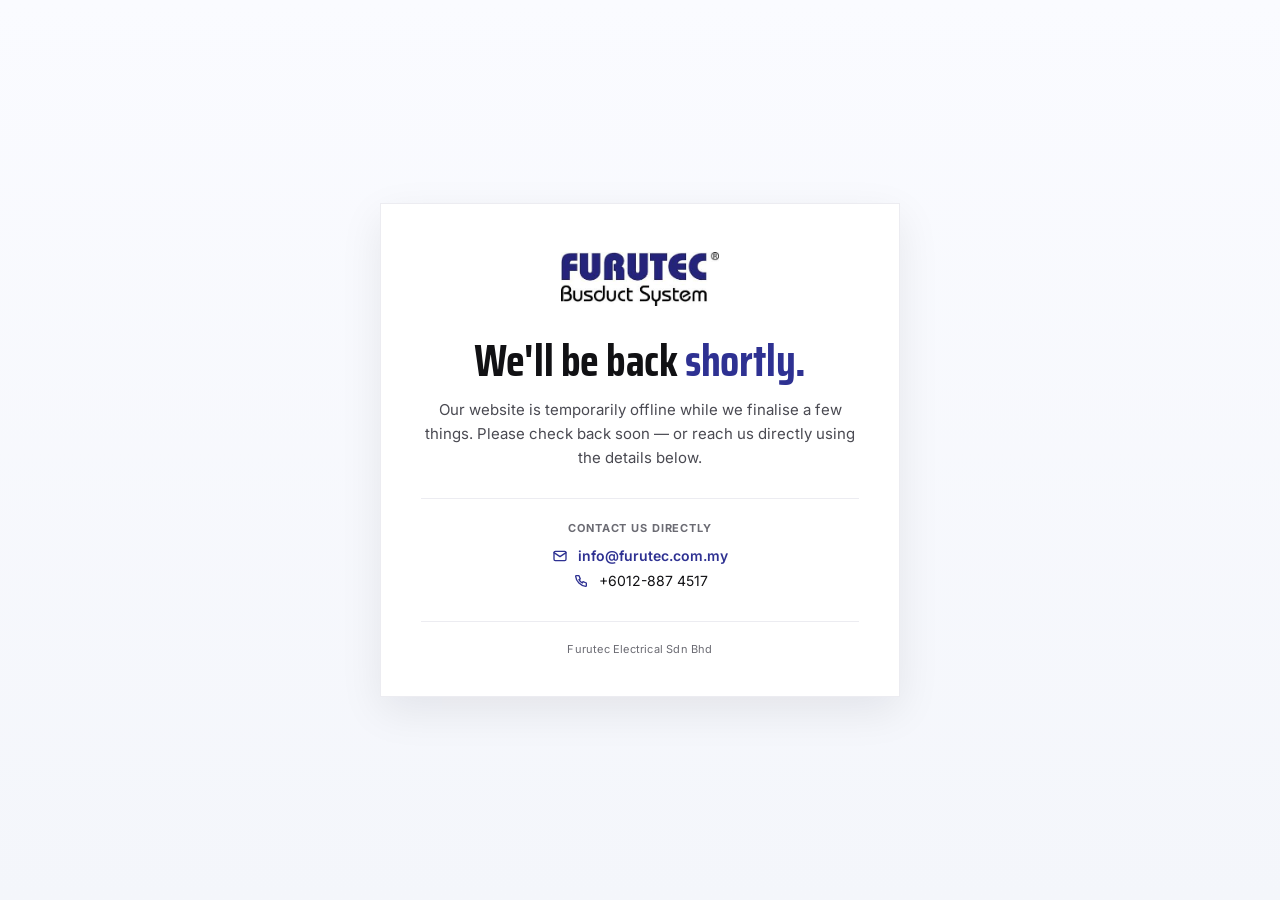
<file: maintenance.html>
<!doctype html>
<html lang="en">
<head>
<meta charset="utf-8"/>
<meta name="viewport" content="width=device-width, initial-scale=1"/>
<title>Furutec — Temporarily Offline</title>
<meta name="robots" content="noindex,nofollow"/>
<link rel="preconnect" href="https://fonts.googleapis.com"/>
<link rel="preconnect" href="https://fonts.gstatic.com" crossorigin/>
<link href="https://fonts.googleapis.com/css2?family=Saira+Condensed:wght@600;700&family=Inter:wght@400;500;600&display=swap" rel="stylesheet"/>
<style>
  :root {
    --ink:      #111114;
    --ink-mut:  #4A4A52;
    --ink-sub:  #6B6B73;
    --brand:    #2E3192;
    --line:     #ECECF1;
    --bg:       #F4F6FB;
  }
  * { box-sizing: border-box; }
  html, body { margin:0; padding:0; }
  body {
    min-height: 100vh;
    display: flex; align-items: center; justify-content: center;
    padding: 32px;
    background: linear-gradient(180deg, #FAFBFF 0%, var(--bg) 100%);
    font-family: "Inter", -apple-system, BlinkMacSystemFont, "Helvetica Neue", Arial, sans-serif;
    color: var(--ink);
    -webkit-font-smoothing: antialiased;
  }
  .card {
    width: 100%; max-width: 520px;
    background: #FFFFFF;
    padding: 48px 40px 40px;
    text-align: center;
    box-shadow: 0 14px 40px rgba(17,17,20,0.08);
    border: 1px solid var(--line);
  }
  .logo {
    display: inline-block; margin-bottom: 28px;
    max-height: 54px; height: 54px; width: auto;
  }
  h1 {
    font-family: "Saira Condensed", "Arial Narrow", sans-serif;
    font-size: clamp(32px, 5vw, 44px);
    font-weight: 700;
    line-height: 1.05;
    letter-spacing: -0.01em;
    color: var(--ink);
    margin: 0 0 14px;
  }
  h1 span { color: var(--brand); }
  .lede {
    font-size: 15px; line-height: 1.6;
    color: var(--ink-mut);
    margin: 0 0 28px;
  }
  .divider {
    height: 1px; background: var(--line);
    margin: 8px 0 22px;
  }
  .contact-label {
    font-size: 11px; font-weight: 700;
    text-transform: uppercase; letter-spacing: 0.08em;
    color: var(--ink-sub);
    margin: 0 0 12px;
  }
  .contact-row {
    display: flex; align-items: center; justify-content: center;
    gap: 10px; margin: 8px 0;
    font-size: 14px; color: var(--ink);
  }
  .contact-row a { color: var(--brand); text-decoration: none; font-weight: 600; }
  .contact-row a:hover { text-decoration: underline; }
  .contact-row svg { flex-shrink: 0; }
  .footer {
    margin-top: 32px; padding-top: 20px;
    border-top: 1px solid var(--line);
    font-size: 11px; color: var(--ink-sub); letter-spacing: 0.2px;
  }
</style>
</head>
<body>
  <main class="card" role="main">
    <img class="logo" src="assets/Logo.jpeg" alt="Furutec"/>
    <h1>We'll be back <span>shortly.</span></h1>
    <p class="lede">
      Our website is temporarily offline while we finalise a few things.
      Please check back soon — or reach us directly using the details below.
    </p>

    <div class="divider"></div>

    <p class="contact-label">Contact Us Directly</p>

    <div class="contact-row">
      <svg width="16" height="16" viewBox="0 0 24 24" fill="none" stroke="#2E3192" stroke-width="2" stroke-linecap="round" stroke-linejoin="round"><rect x="3" y="5" width="18" height="14" rx="2"/><path d="M3 7l9 6 9-6"/></svg>
      <a href="mailto:info@furutec.com.my">info@furutec.com.my</a>
    </div>

    <div class="contact-row">
      <svg width="16" height="16" viewBox="0 0 24 24" fill="none" stroke="#2E3192" stroke-width="2" stroke-linecap="round" stroke-linejoin="round"><path d="M5 4h4l2 5-2 1a12 12 0 0 0 5 5l1-2 5 2v4a1 1 0 0 1-1 1A17 17 0 0 1 4 5a1 1 0 0 1 1-1Z"/></svg>
      <span>+6012-887 4517</span>
    </div>

    <div class="footer">
      Furutec Electrical Sdn Bhd
    </div>
  </main>
</body>
</html>
</file>
